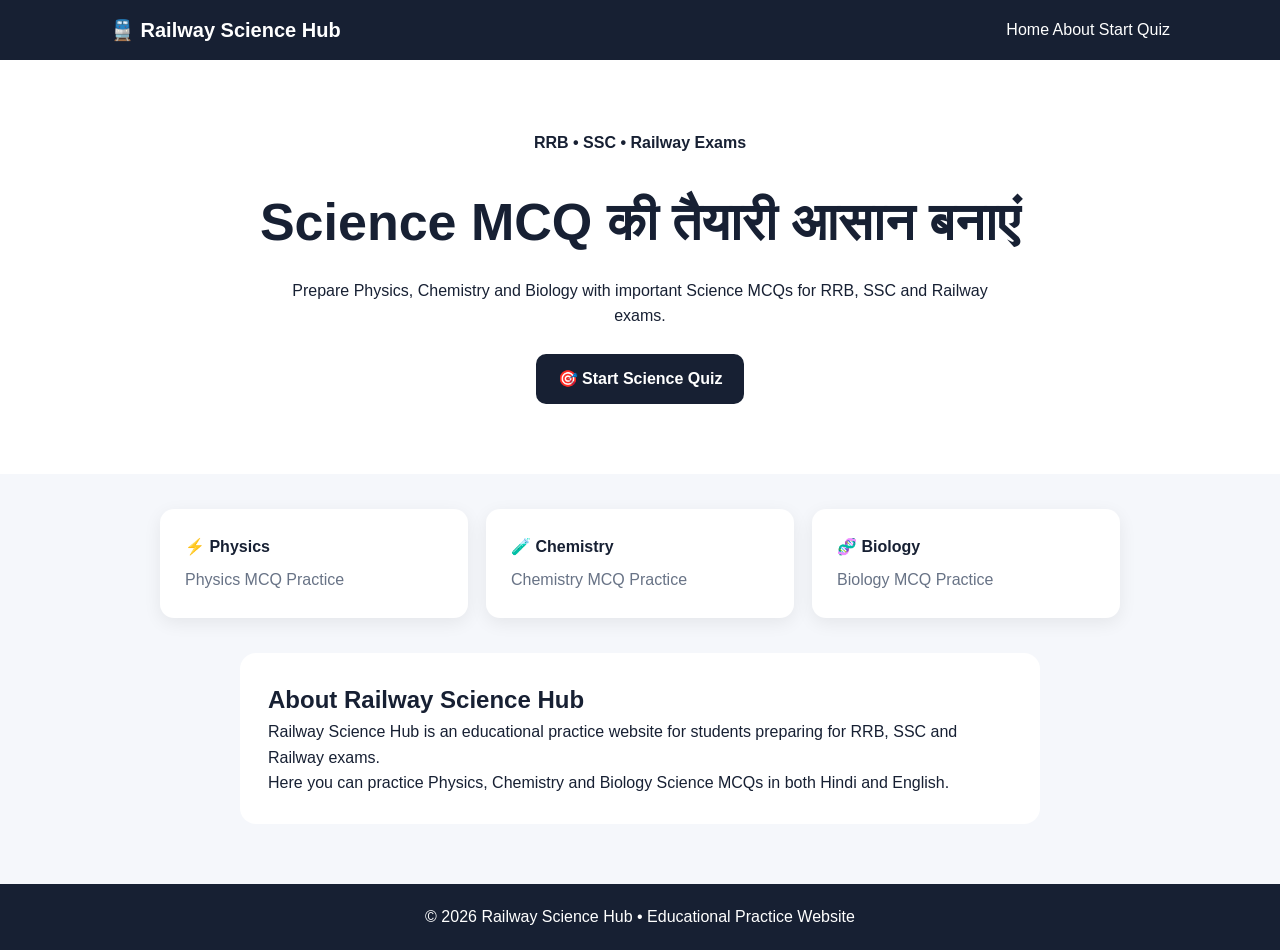
<file: index.html>
<!DOCTYPE html>
<html lang="en">
<head>
  <meta charset="UTF-8">

  <meta name="google-site-verification"
        content="Bv7_JOBha6qmjjTJhZWLlGVBTmWnHZdcc1ZsKuLDF3o">

  <meta name="viewport" content="width=device-width, initial-scale=1.0">

  <title>Railway Science Hub | RRB, SSC Science MCQ</title>

  <meta name="description"
        content="Practice RRB, SSC and Railway Science MCQs in Hindi and English. Prepare Physics, Chemistry and Biology questions online.">

  <meta name="keywords"
        content="RRB Science MCQ, Railway Science MCQ, SSC Science MCQ, RRB NTPC Science, Physics Chemistry Biology MCQ">

  <meta name="robots" content="index, follow">

  <link rel="canonical"
        href="https://railway-science-hub.vercel.app/">

  <link rel="stylesheet" href="style.css">
</head>

<body>

  <header>
    <nav class="nav">
      <div class="logo">🚆 Railway Science Hub</div>

      <div>
        <a href="index.html">Home</a>
        <a href="#about">About</a>
        <a href="quiz.html">Start Quiz</a>
      </div>
    </nav>
  </header>

  <main>

    <section class="hero">

      <p class="tag">RRB • SSC • Railway Exams</p>

      <h1>
        Science MCQ की तैयारी आसान बनाएं
      </h1>

      <p>
        Prepare Physics, Chemistry and Biology with
        important Science MCQs for RRB, SSC and Railway exams.
      </p>

      <a class="btn" href="quiz.html">
        🎯 Start Science Quiz
      </a>

    </section>


    <section class="cards">

      <div class="card">
        <b>⚡ Physics</b>
        <span>Physics MCQ Practice</span>
      </div>

      <div class="card">
        <b>🧪 Chemistry</b>
        <span>Chemistry MCQ Practice</span>
      </div>

      <div class="card">
        <b>🧬 Biology</b>
        <span>Biology MCQ Practice</span>
      </div>

    </section>


    <section id="about" class="about">

      <h2>About Railway Science Hub</h2>

      <p>
        Railway Science Hub is an educational practice website
        for students preparing for RRB, SSC and Railway exams.
      </p>

      <p>
        Here you can practice Physics, Chemistry and Biology
        Science MCQs in both Hindi and English.
      </p>

    </section>

  </main>


  <footer>
    © 2026 Railway Science Hub • Educational Practice Website
  </footer>

</body>
</html>
</file>
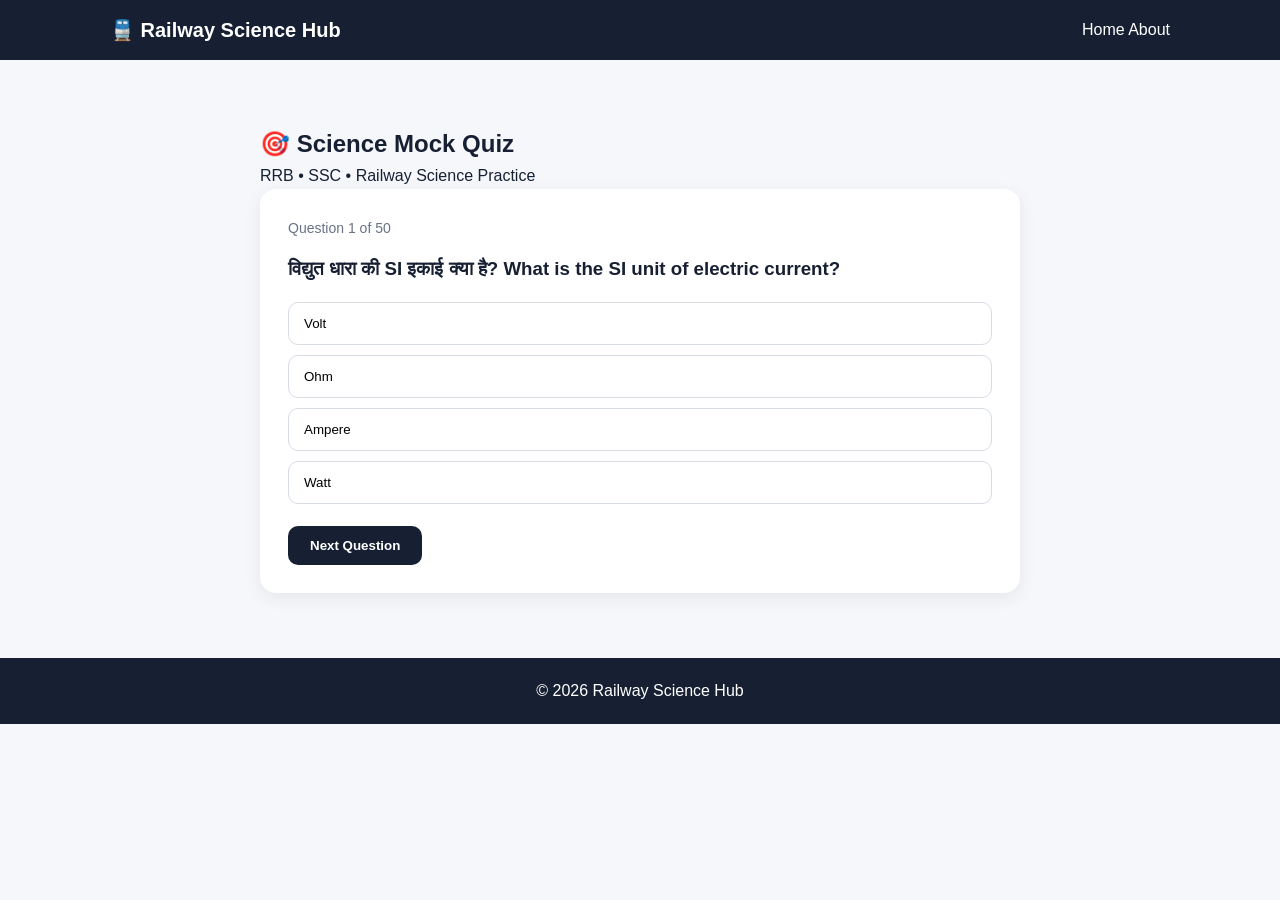
<file: quiz.html>
<!DOCTYPE html>
<html lang="en">

<head>

  <meta charset="UTF-8">

  <meta name="viewport"
        content="width=device-width, initial-scale=1.0">

  <title>Science Quiz | Railway Science Hub</title>

  <meta name="description"
        content="Practice Physics, Chemistry and Biology Science MCQs in Hindi and English for RRB, SSC and Railway exams.">

  <meta name="robots" content="index, follow">

  <link rel="stylesheet" href="style.css">

</head>


<body>

  <header>

    <nav class="nav">

      <div class="logo">
        🚆 Railway Science Hub
      </div>

      <div>

        <a href="index.html">
          Home
        </a>

        <a href="index.html#about">
          About
        </a>

      </div>

    </nav>

  </header>


  <main>

    <section class="quiz-section">

      <h1>🎯 Science Mock Quiz</h1>

      <p>
        RRB • SSC • Railway Science Practice
      </p>

      <div id="quizBox" class="quiz-box">

        <div
          class="progress"
          id="progress">
        </div>

        <h3 id="question"></h3>

        <div id="options"></div>

        <button
          id="nextBtn"
          class="btn"
          disabled>
          Next Question
        </button>

      </div>

    </section>

  </main>


  <footer>
    © 2026 Railway Science Hub
  </footer>


  <script src="script.js"></script>

</body>

</html>
</file>
<file: style.css>
*{box-sizing:border-box;margin:0;padding:0}
body{font-family:Arial,sans-serif;background:#f5f7fb;color:#172033;line-height:1.6}
header{background:#172033;color:white;position:sticky;top:0;z-index:10}
.nav{max-width:1100px;margin:auto;display:flex;align-items:center;gap:24px;padding:14px 20px}
.logo{font-size:20px;font-weight:700;margin-right:auto}
.nav a{color:white;text-decoration:none}
.hero{text-align:center;padding:70px 20px;background:white}
.tag{font-weight:bold;margin-bottom:10px}
.hero h1{font-size:clamp(30px,6vw,52px);margin-bottom:14px}
.hero p{max-width:700px;margin:0 auto 25px}
.btn{display:inline-block;border:0;background:#172033;color:white;padding:12px 22px;border-radius:10px;cursor:pointer;text-decoration:none;font-weight:bold}
.cards{max-width:1000px;margin:35px auto;display:grid;grid-template-columns:repeat(3,1fr);gap:18px;padding:0 20px}
.card{background:white;padding:25px;border-radius:14px;box-shadow:0 5px 18px #00000012}
.card b,.card span{display:block}.card span{margin-top:8px;color:#687386}
.quiz-section{max-width:800px;margin:45px auto;padding:20px}
.quiz-section h2{text-align:center;margin-bottom:18px}
.quiz-box{background:white;padding:28px;border-radius:16px;box-shadow:0 5px 18px #00000012}
.progress{font-size:14px;color:#687386;margin-bottom:15px}
#question{margin-bottom:18px}
.option{display:block;width:100%;text-align:left;padding:13px 15px;margin:10px 0;border:1px solid #d7dce5;background:white;border-radius:10px;cursor:pointer}
.option:hover{background:#f0f3f8}
.option.correct{background:#dff5e5;border-color:#55a66d}
.option.wrong{background:#ffe1e1;border-color:#d96b6b}
#nextBtn{margin-top:12px}
.about{max-width:800px;margin:20px auto 60px;background:white;padding:28px;border-radius:16px}
footer{text-align:center;background:#172033;color:white;padding:20px}
@media(max-width:700px){.nav{flex-wrap:wrap}.nav a{font-size:14px}.cards{grid-template-columns:1fr}.hero{padding:50px 18px}}
</file>
